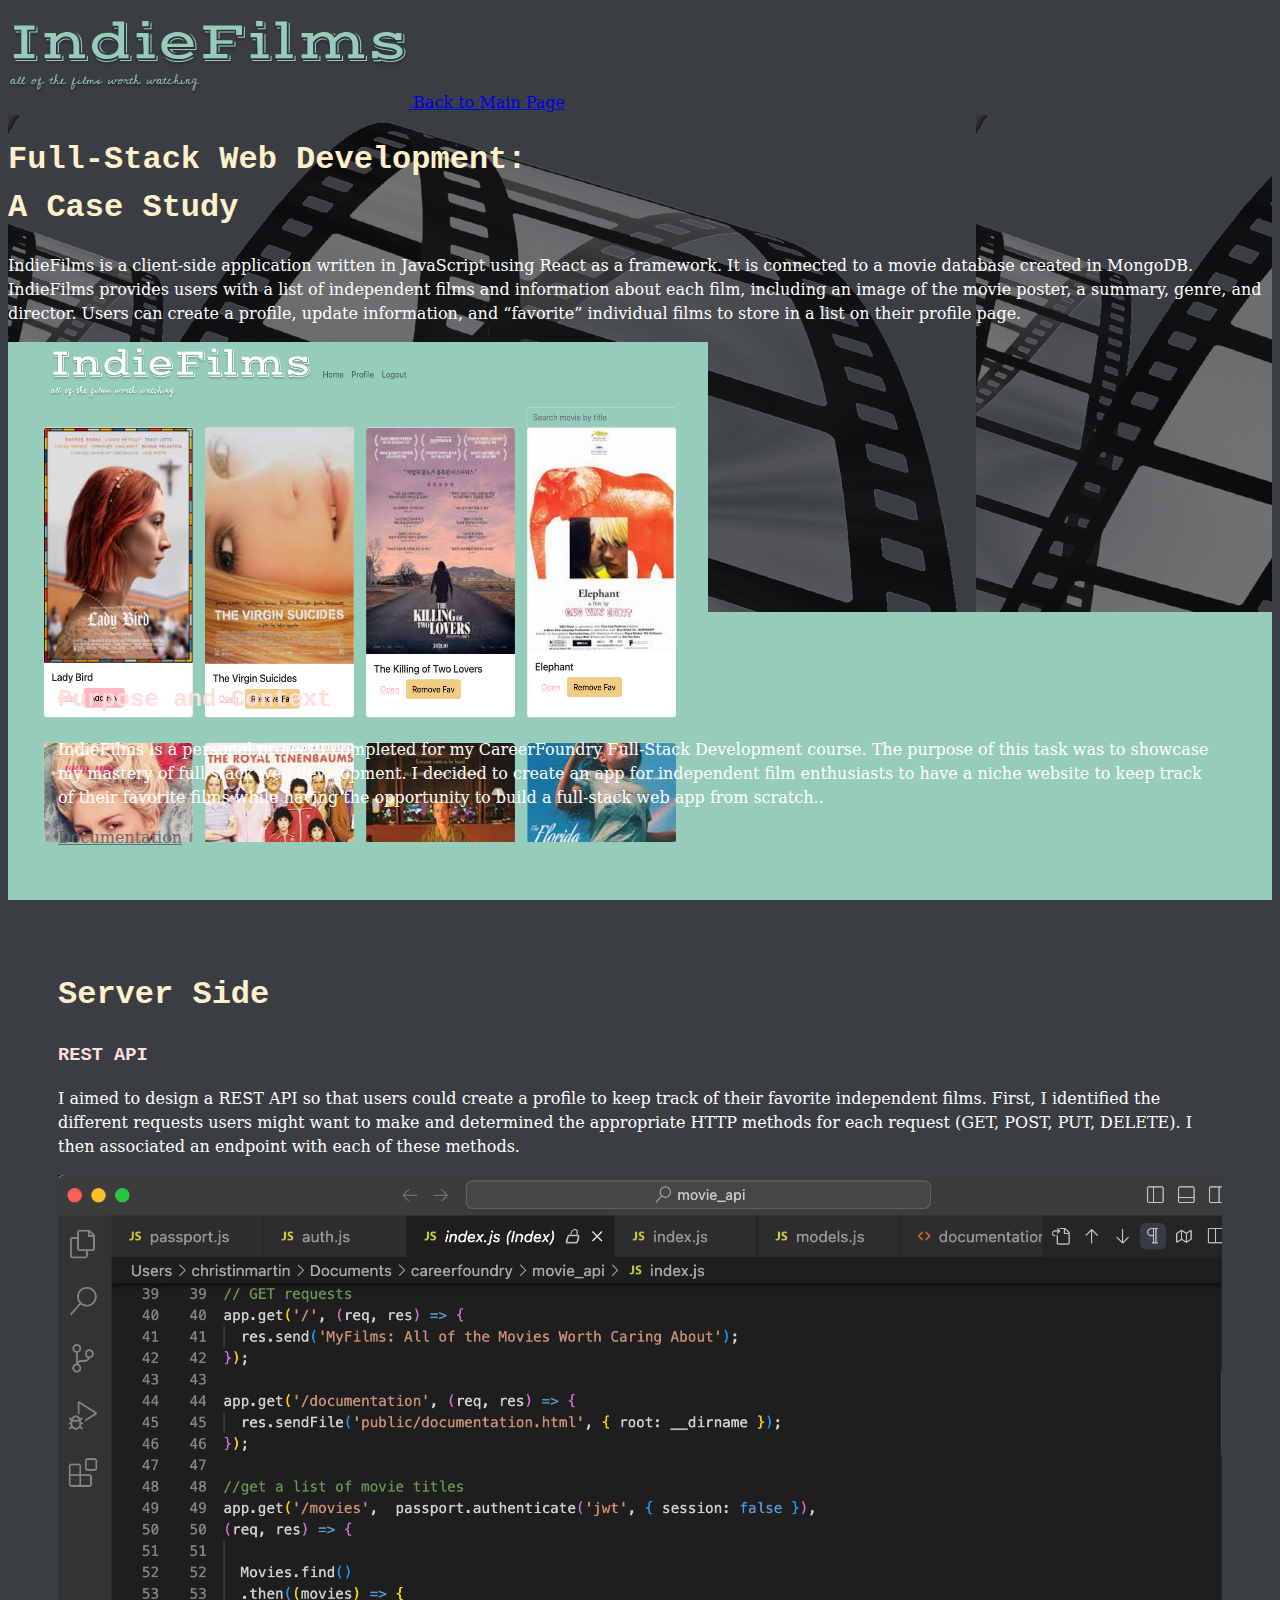
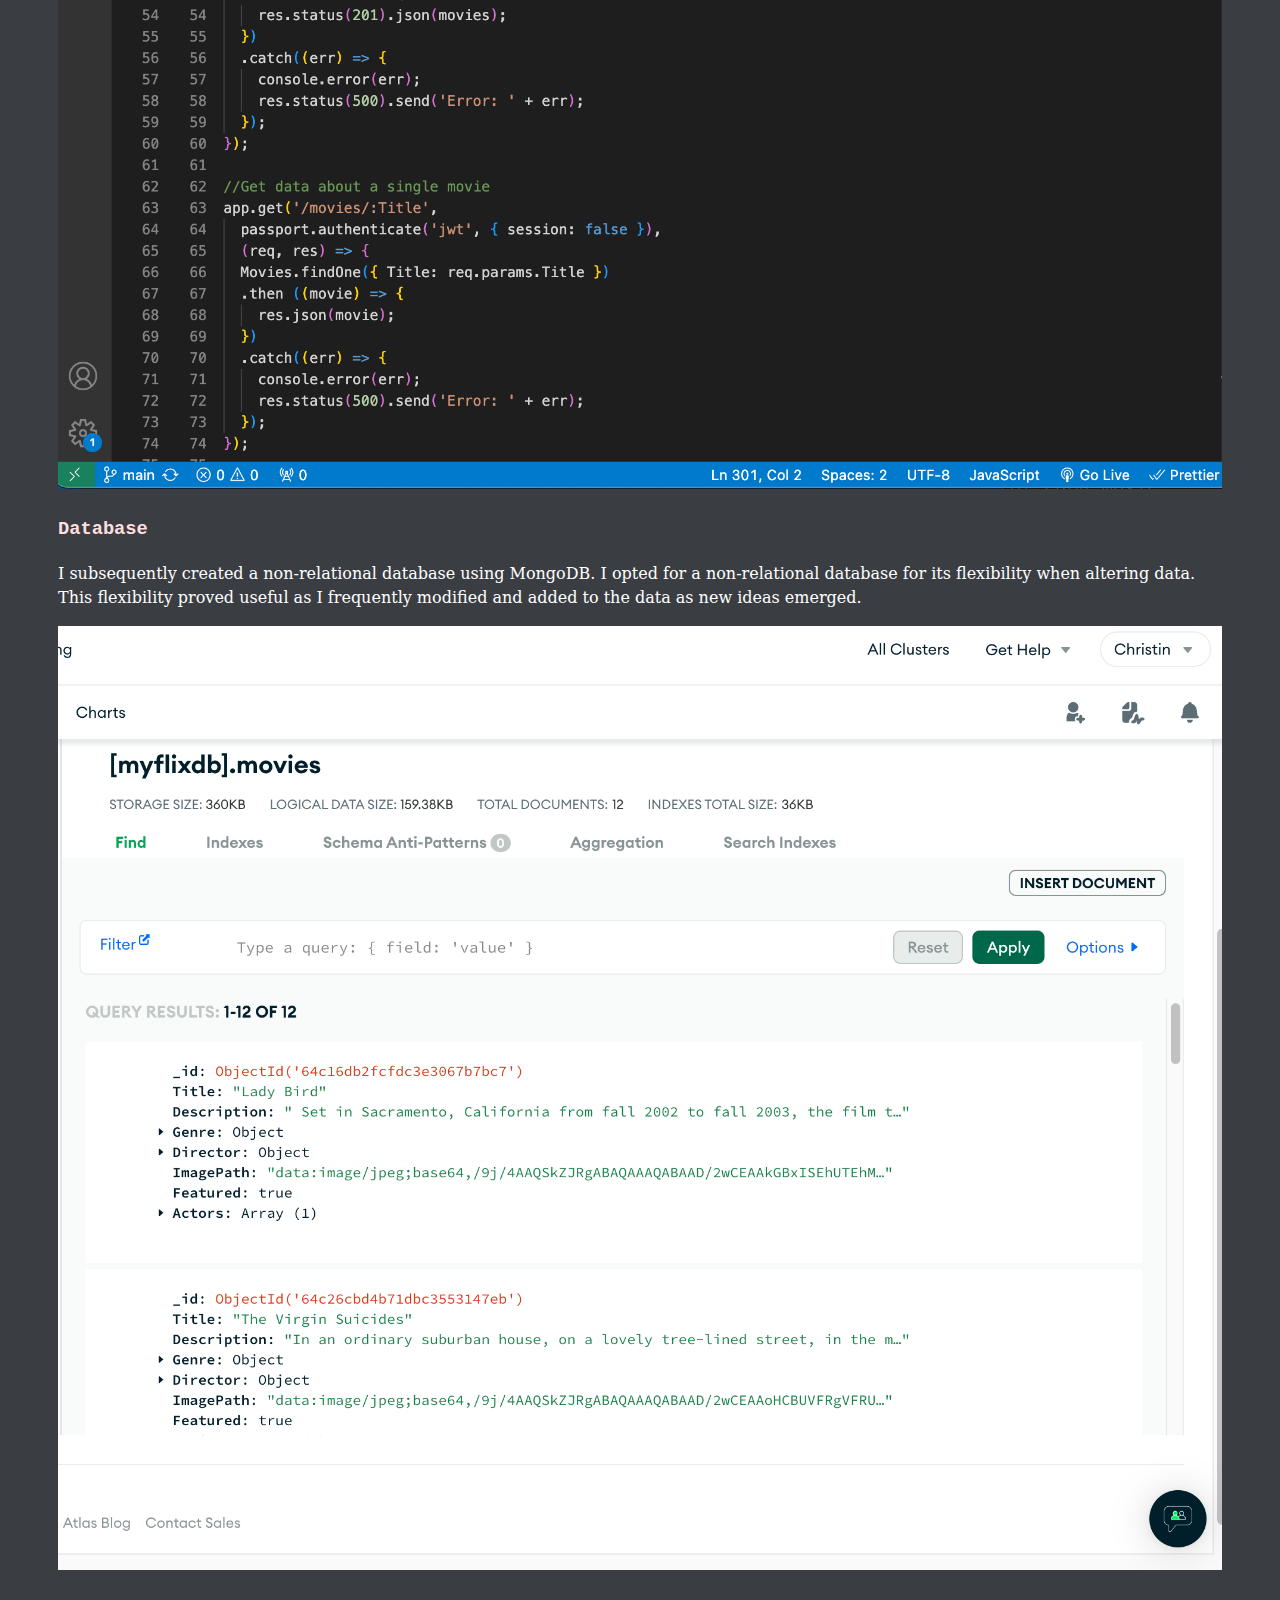
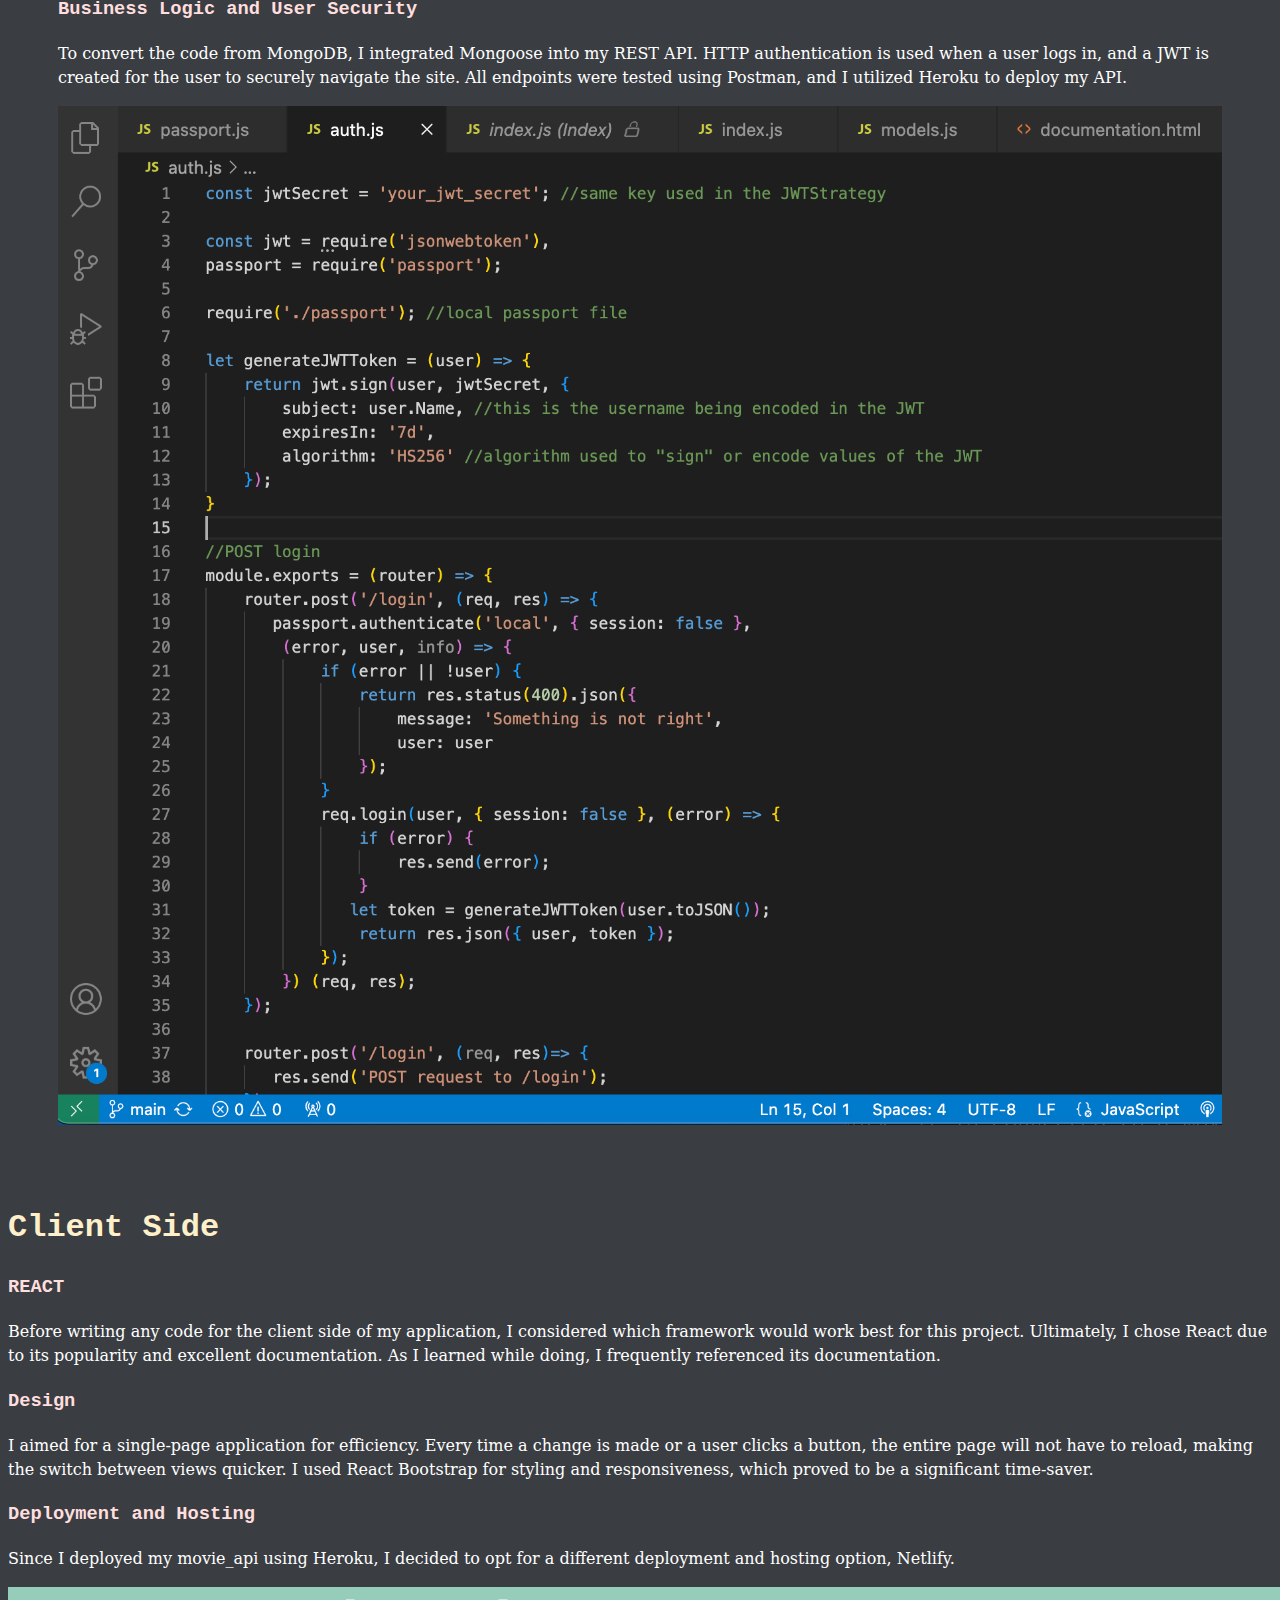
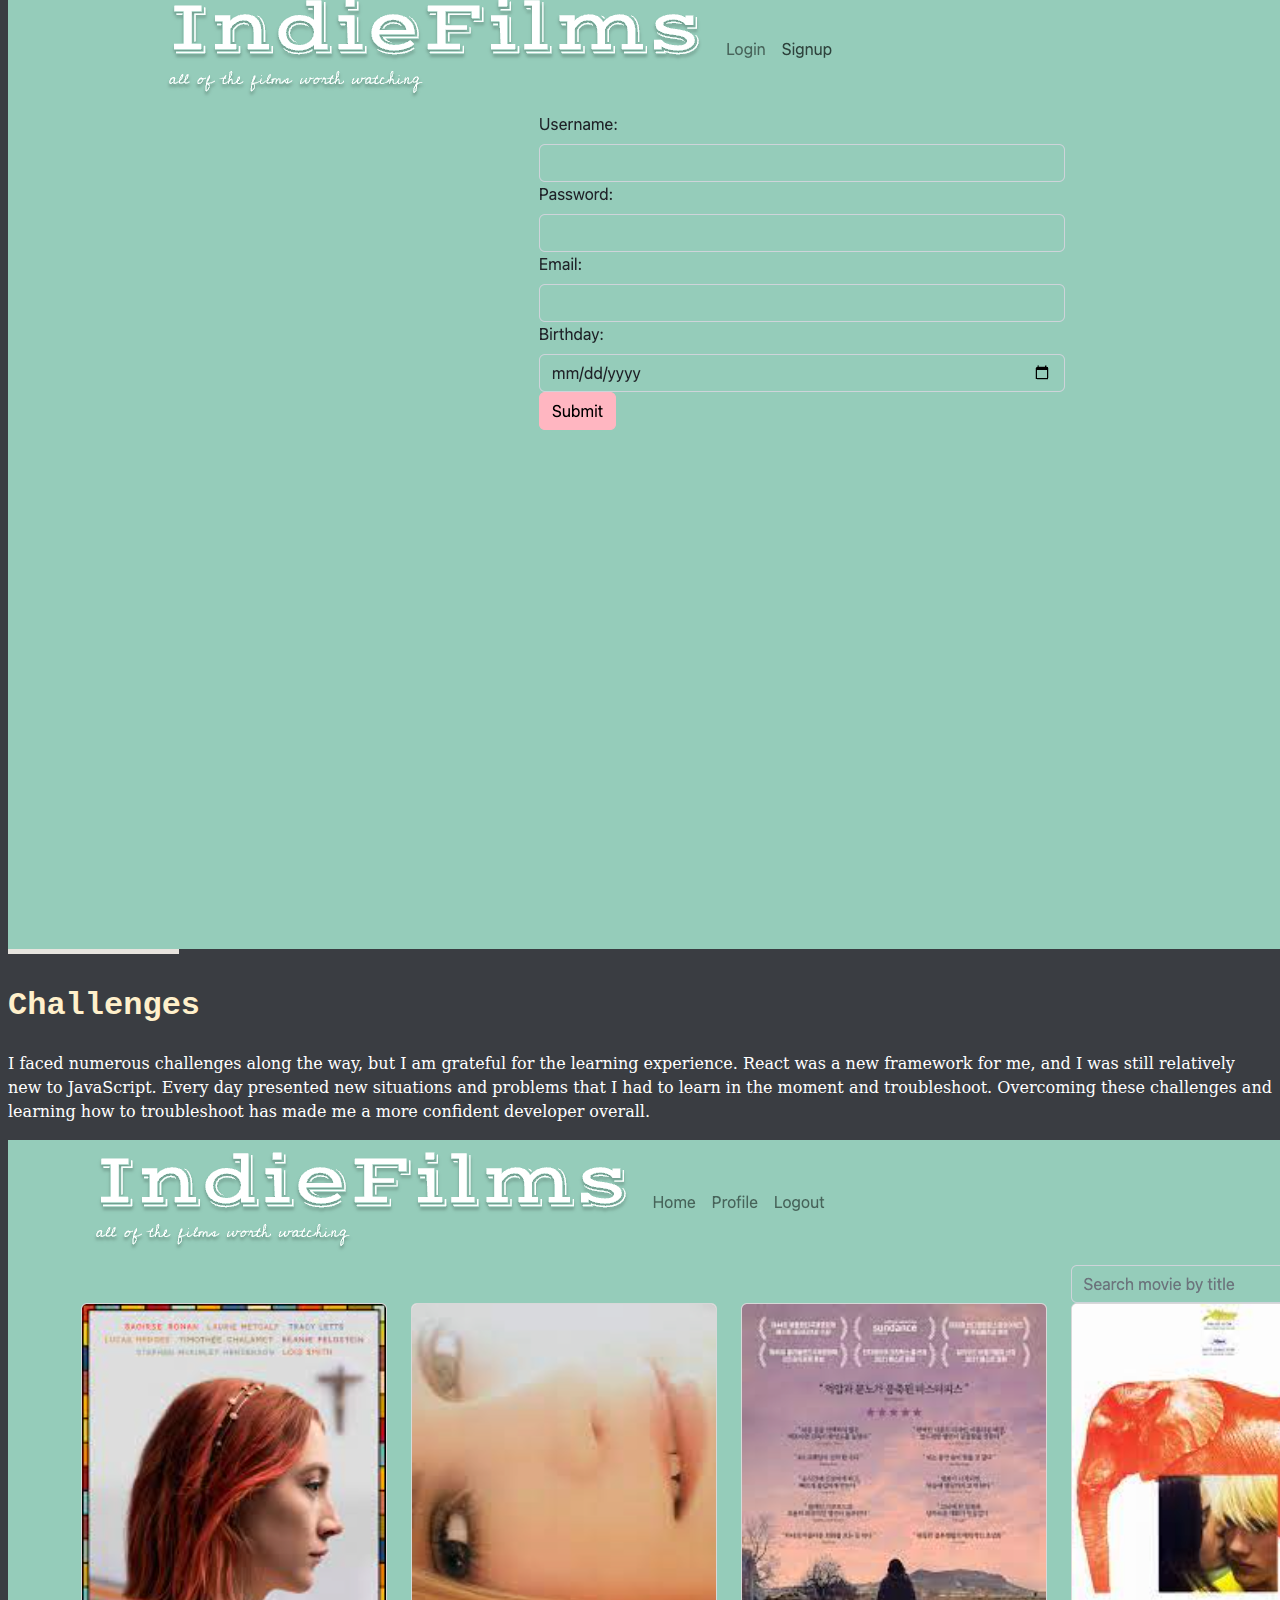
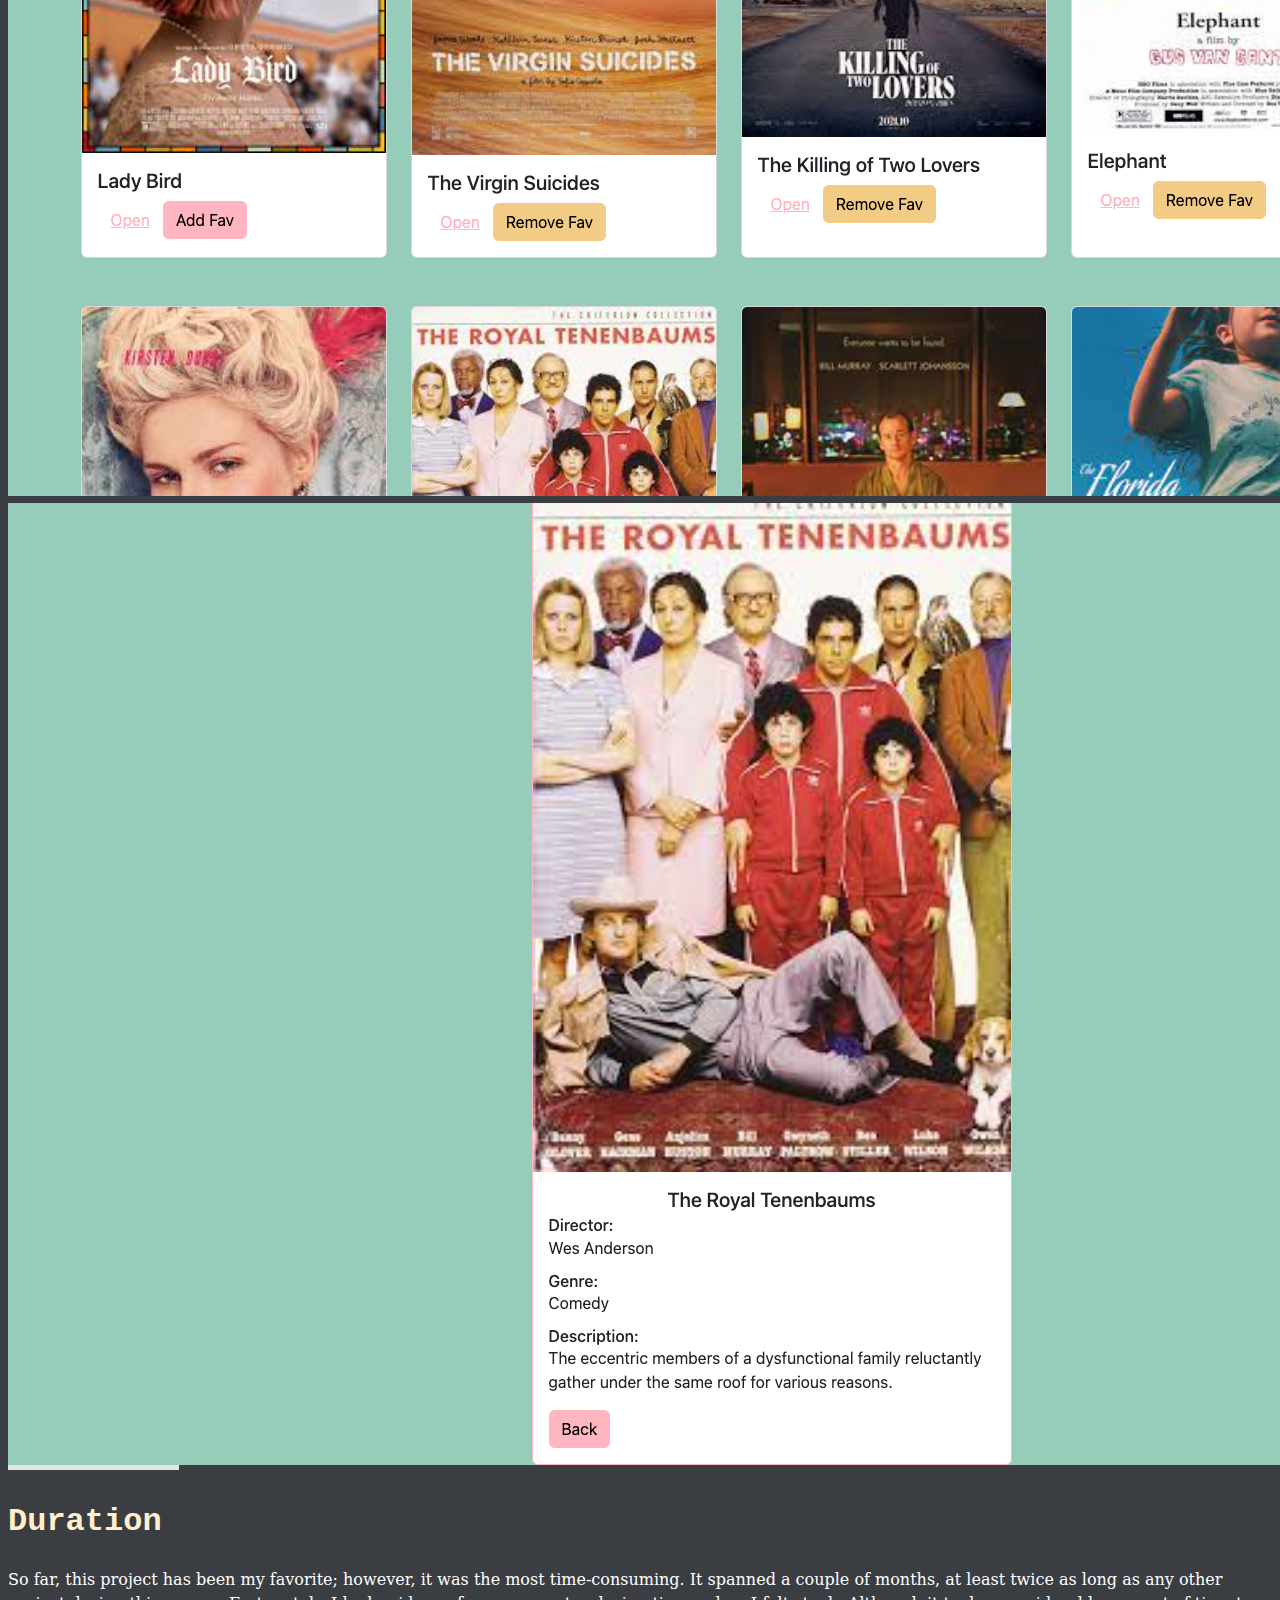
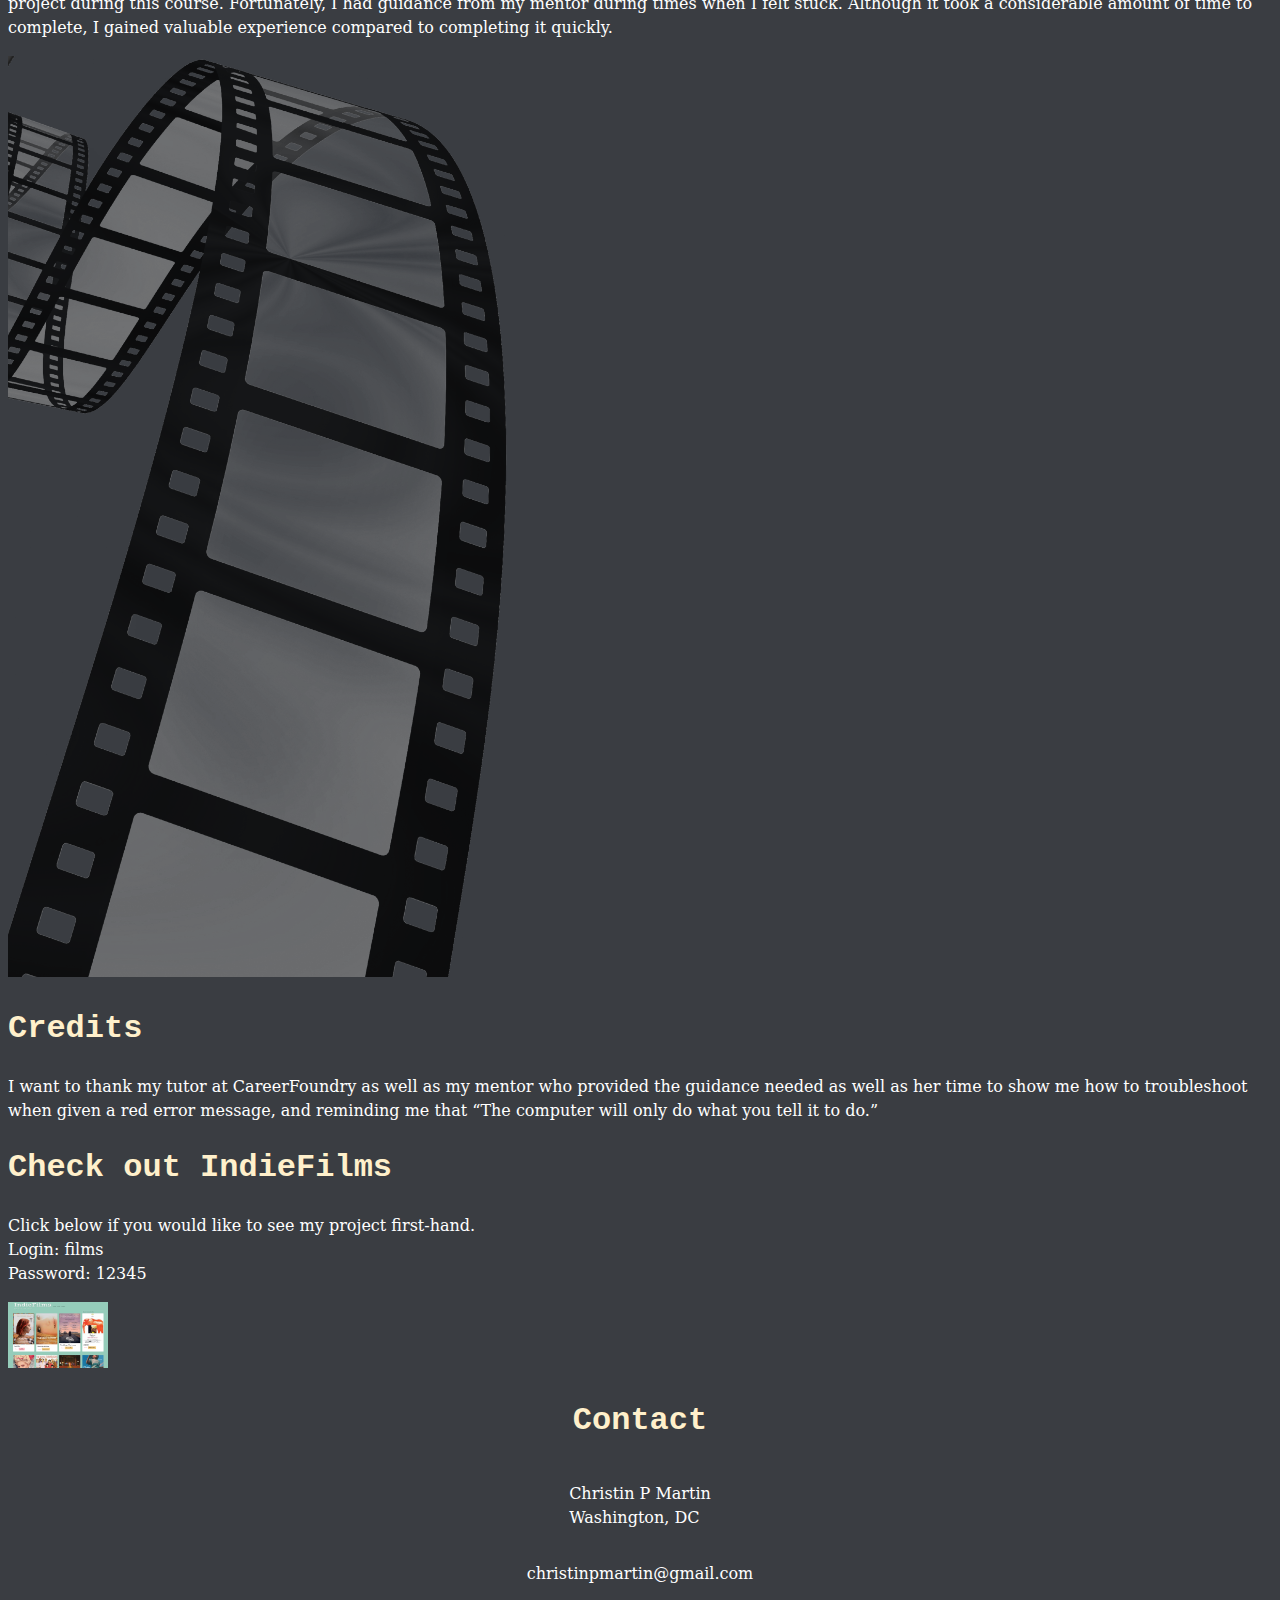
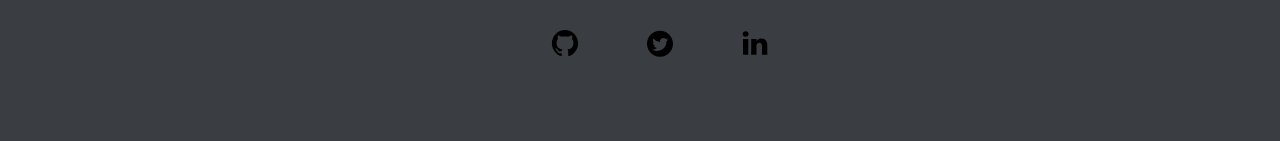
<file: casestudy.html>
<!DOCTYPE html>
<html lang="en">
<head>
    <meta charset="UTF-8">
    <meta name="viewport" content="width=device-width, initial-scale=1.0">
    <title>Case-Study</title>
    <link href="https://cdn.jsdelivr.net/npm/bootstrap@5.3.2/dist/css/bootstrap.min.css" rel="stylesheet" integrity="sha384-T3c6CoIi6uLrA9TneNEoa7RxnatzjcDSCmG1MXxSR1GAsXEV/Dwwykc2MPK8M2HN" crossorigin="anonymous">
    <link rel="stylesheet" type="text/css" href="./stylesheet2.css">

</head>
<body>
  <nav class="navbar" style="background-color: rgb 58, 61, 66;">
    <div class="container">
      <a class="navbar-brand" href="./index.html">
        <img src="./indiefilms.svg" alt="indiefilms logo" width="400" height="100px">
        <a class="nav-link active" aria-current="page" href="./index.html">Back to Main Page</a>
      </a>
    </div>
  </nav>
<!--hero backgroung image-->
  <div class="p-5 text-center bg-image rounded-3" style="
    background-image: url('./filmstrip.png');
    height: 735px;
  " >
  <div class="mask" style="background-color: rgba(0, 0, 0, 0.0);">
<!--Hero-->
 <div class="px-4 pt-5 my-5 text-center border-bottom">
  <h1 class="display-4 fw-bold">Full-Stack Web Development:<br>A Case Study</h1>
  <div class="col-lg-6 mx-auto">
    <p class="lead mb-4">IndieFilms is a client-side application written in JavaScript 
      using React as a framework. It is connected to a movie database created in MongoDB. 
      IndieFilms provides users with a list of independent films and information about each
       film, including an image of the movie poster, a summary, genre, and director. Users can 
       create a profile, update information, and “favorite” individual films to store in a list 
       on their profile page.</p> 
  </div>
  <div class="overflow-hidden" style="max-height: 30vh;">
    <div class="container px-5">
      <img src="./indiefilms.png" class="img-fluid border rounded-3 shadow-lg mb-4" alt="screenshot of mainview" width="700" height="500" loading="lazy">
    </div>
  </div>
</div>
<!--Second Container-->
<div class="container-fluid bg-2 text-center">
  <h2 class="margin">Purpose and Context</h2>
  <p> IndieFilms is a personal project I completed for my CareerFoundry Full-Stack Development course. 
    The purpose of this task was to showcase my mastery of full-stack web development. I decided to 
    create an app for independent film enthusiasts to have a niche website to keep track of their favorite 
    films while having the opportunity to build a full-stack web app from scratch..</p>
    <a class="nav-link active" alt="table with the url endpoints for all of the CRUD operations" style="color:dimgray" href="./documentation.html">Documentation</a>
</div>
</div>
  <!---->
  <!-- Third Container (Grid) -->
<div class="container-fluid bg-3 text-center">    
  <h1 class="margin">Server Side</h1>
  <div class="row">
    <div class="col-sm-4">
      <h3>REST API</h3>
      <p>I aimed to design a REST API so that users could create a profile to keep track
         of their favorite independent films. First, I identified the different requests users 
         might want to make and determined the appropriate HTTP methods for each request (GET, POST, PUT, DELETE). 
         I then associated an endpoint with each of these methods.</p>
      <img src="./movieAPI.png" class="img-thumbnail" style="width:100%" alt="Image">
    </div>
    <div class="col-sm-4"> 
      <h3>Database</h3>
      <p> I subsequently created a non-relational database using MongoDB.
         I opted for a non-relational database for its flexibility when altering data. 
         This flexibility proved useful as I frequently modified and added to the data 
         as new ideas emerged.</p>
      <img src="./mongodb.png" class="img-thumbnail" style="width:100%" alt="Image">
    </div>
    <div class="col-sm-4"> 
      <h3>Business Logic and User Security</h3>
      <p>To convert the code from MongoDB, I integrated Mongoose into my REST API.
         HTTP authentication is used when a user logs in, and a JWT is created for 
         the user to securely navigate the site. All endpoints were tested using Postman, 
         and I utilized Heroku to deploy my API.
      </p>
      <img src="./authorization.png" class="img-thumbnail" style="width:100%" alt="Image">
    </div>
  </div>
</div>
  <!--Fourth container-->
 
  <div class="container text-center">
    <h1 class="p-5">Client Side</h1>
    <div class="row">
      <div class="col-4">
          <h3>REACT</h3>
          <p>Before writing any code for the client side of my application, 
            I considered which framework would work best for this project. 
            Ultimately, I chose React due to its popularity and excellent documentation.
             As I learned while doing, I frequently referenced its documentation.</p>
            <h3>Design</h3>
        <p>I aimed for a single-page application for efficiency. Every time a change is 
          made or a user clicks a button, the entire page will not have to reload, making 
          the switch between views quicker. I used React Bootstrap for styling and responsiveness, 
          which proved to be a significant time-saver.
        </p>
        <h3>Deployment and Hosting</h3>
        <p class="pb-3">Since I deployed my movie_api using Heroku, I decided to opt for a different deployment and hosting option, Netlify.</p>
        <img src="./signupview.png" class="img-thumbnail" alt="...">
        <h1 class="pt-5">Challenges</h1>
        <p>I faced numerous challenges along the way, but I am grateful for the learning experience. 
          React was a new framework for me, and I was still relatively new to JavaScript. Every day 
          presented new situations and problems that I had to learn in the moment and troubleshoot. 
          Overcoming these challenges and learning how to troubleshoot has made me a more confident 
          developer overall.
        </p>
       </div>
     
      <div class="col-4">
        <img src="./indiefilms.png" class="img-thumbnail" alt="...">
        <div class="p-4"></div>
        <img src="./movieview.png" class="img-thumbnail" alt="...">
      
     
        <h1 class="pt-5">Duration</h1>
        <p>So far, this project has been my favorite; 
          however, it was the most time-consuming. It spanned a couple of months, 
          at least twice as long as any other project during this course. 
          Fortunately, I had guidance from my mentor during times when I felt stuck. 
          Although it took a considerable amount of time to complete, I gained valuable 
          experience compared to completing it quickly. 
        </p>
      </div>

      <div class="col-4">
        <img src="./filmstrip.png" class="rounded" style="width: 500px" alt="...">
    </div>
    </div>

    <div class="container text-center">
      <h1>Credits</h1>
        <p>I want to thank my tutor at CareerFoundry as well as my mentor who provided the guidance needed as well as her
            time to show me how to troubleshoot when given a red error message, and reminding me that “The computer
            will only do what you tell it to do.”</p>
    </div>
    <div class="container text-center">
      <h1>Check out IndieFilms</h1>
        <p>Click below if you would like to see my project first-hand.<br>Login: films<br>Password: 12345</p>
        <a href="https://worthyindiefilms.netlify.app/login" target="_blank"><img src="./indiefilms.png" style="width: 100px"></a>
    </div>
  
    </div>
    <section id="contact-section">
      <footer class="contact">
        <div class="contact-container">
        <h1 class="pt-5">Contact</h1>
        <p>
          Christin P Martin
          <br>
          Washington, DC
        </p>
        <p class="email">
          <span>christinpmartin@gmail.com</span>
        </p>
        </div>
    
    <div class="social-media">
      <ul>
         <li class="social-icons"><a href="https://github.com/Christin-paige" target="_blank"><img src="./github.svg" aria-hidden="true"></a></li>
         <li class="social-icons"><a href="https://twitter.com/christinpmartin" target="_blank"><img src="./twitter.svg" aria-hidden="true"></a></li>
         <li class="social-icons"><a href="https://www.linkedin.com/in/christin-martin-9991b5202/" target="_blank"><img src="./linkedin.svg" aria-hidden="true"></a></li>
      </ul>
    </div>
    </footer>
    </section>
    
       

    <script src="https://cdn.jsdelivr.net/npm/bootstrap@5.3.2/dist/js/bootstrap.bundle.min.js" integrity="sha384-C6RzsynM9kWDrMNeT87bh95OGNyZPhcTNXj1NW7RuBCsyN/o0jlpcV8Qyq46cDfL" crossorigin="anonymous"></script>
</body>
</html>
</file>
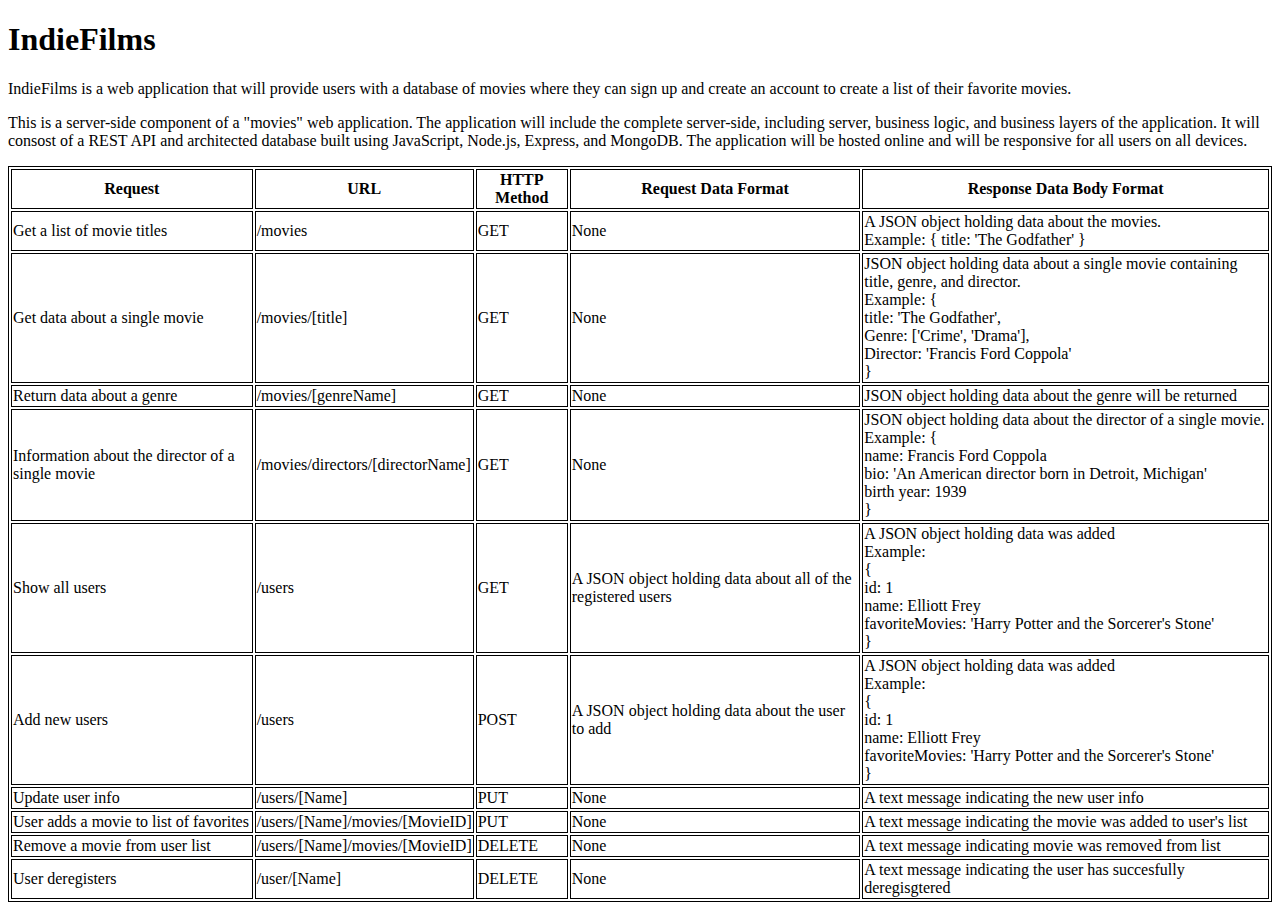
<file: documentation.html>
<!DOCTYPE html>
<html lang="en">
<head>
    <meta charset="UTF-8">
    <meta name="viewport" content="width=device-width, initial-scale=1.0">
    <title>Documentation</title>
</head>
<style>
    table, th, td {
      border:1px solid black;
    }
    </style>
<body>
    <h1>IndieFilms</h1>
    <p>IndieFilms is a web application that will provide users with a database of
        movies where they can sign up and create an account to create a list
        of their favorite movies.
    </p>
    <p>
        This is a server-side component of a "movies" web application. The
        application will include the complete server-side, including server, 
        business logic, and business layers of the application.  It will
        consost of a REST API and architected database built using JavaScript,
        Node.js, Express, and MongoDB.  The application will be hosted online and will
        be responsive for all users on all devices.
    </p>

    <table style = "width: 100%">
        <tr>
            <th>Request</th>
            <th>URL</th>
            <th>HTTP Method</th>
            <th>Request Data Format</th>
            <th>Response Data Body Format</th>
        </tr>
        <tr>
            <td>Get a list of movie titles</td>
            <td>/movies</td>
            <td>GET</td>
            <td>None</td>
            <td>A JSON object holding data about the movies.<br>
                Example:
              
                {
                    title: 'The Godfather'
                }
            </td>
        </tr>
        <tr>
            <td>Get data about a single movie</td>
            <td>/movies/[title]</td>
            <td>GET</td>
            <td>None</td>
            <td>JSON object holding data about a single movie containing
                title, genre, and director. <br>Example:
                { <br>
                    title: 'The Godfather',<br>
                    Genre: ['Crime', 'Drama'],<br>
                    Director: 'Francis Ford Coppola'<br>
                }
            </td>
        </tr>
            <tr>
                <td>Return data about a genre</td>
                <td>/movies/[genreName]</td>
                <td>GET</td>
                <td>None</td>
                <td>JSON object holding data about the genre will be returned</td>
            </tr>
            <tr>
            <td>Information about the director of a single movie</td>
            <td>/movies/directors/[directorName]</td>
            <td>GET</td>
            <td>None</td>
            <td>JSON object holding data about the director of a single movie.  <br>
            Example: 
            { <br> 
                name: Francis Ford Coppola<br>
                bio: 'An American director born in Detroit, Michigan'<br>
                birth year: 1939<br>
                
            }

            </td>
        </tr>
        <tr>
            <td>Show all users</td>
            <td>/users</td>
            <td>GET</td>
            <td>A JSON object holding data about all of the registered users</td>
            <td>A JSON object holding data was added<br>
            Example: <br>
        {<br>
        id: 1 <br>
        name: Elliott Frey <br>
        favoriteMovies: 'Harry Potter and the Sorcerer's Stone' <br>
        }
    </td>
            
        </tr>
        <tr>
            <td>Add new users</td>
            <td>/users</td>
            <td>POST</td>
            <td>A JSON object holding data about the user to add</td>
            <td>A JSON object holding data was added<br>
            Example: <br>
        {<br>
        id: 1 <br>
        name: Elliott Frey <br>
        favoriteMovies: 'Harry Potter and the Sorcerer's Stone' <br>
        }
    </td>
            
        </tr>
    
        <tr>
            <td>Update user info</td>
            <td>/users/[Name]</td>
            <td>PUT</td>
            <td>None</td>
            <td>A text message indicating the new user info</td>
        </tr>
        <tr>
            <td>User adds a movie to list of favorites</td>
            <td>/users/[Name]/movies/[MovieID]</td>
            <td>PUT</td>
            <td>None</td>
            <td>A text message indicating the movie was added to user's list</td>
        </tr>
        <tr>
            <td>Remove a movie from user list</td>
            <td>/users/[Name]/movies/[MovieID]</td>
            <td>DELETE</td>
            <td>None</td>
            <td>A text message indicating movie was removed from list</td>
        </tr>
        <tr>
            <td>User deregisters</td>
            <td>/user/[Name]</td>
            <td>DELETE</td>
            <td>None</td>
            <td>A text message indicating the user has succesfully deregisgtered</td>
        </tr>

    </table>
</body>
</html>
</file>
<file: stylesheet2.css>
* {
    -webkit-box-sizing: border-box;
            box-sizing: border-box;
}

body {
    display: flex;
    flex-direction: column;
    min-height: 100vh;
    font-family: 'serif';
    font-weight: 400;
    background-color: rgb(58, 61, 66);
    line-height: 1.5;
    background-repeat: no-repeat;
    background-size: cover;
    background-attachment: fixed;
    color: white;
  
    
}
.bg-2 { 
    background-color: #95ccba; /* Teal*/
    color: #ffffff;
    padding: 50px;
  
  }
  .bg-3 { 
    background-color:rgb(58, 61, 66); /* White */
   
    padding: 50px;
  }


.home {
    display: flex;
    justify-content: left;
    padding-top: 50px;
    padding-left: 50px;
    width: 100%;
    color: white;
    text-decoration: none;
    color: #ffdede;
    font-family: 'Courier New', Courier, monospace;
    font-size: large;

}
h1 {
    font-family: 'Courier New', Courier, monospace;
    color:#fff0cb
   
}
h2, h3 {
    font-family: 'Courier New', Courier, monospace;
    color: #ffdede;

}
.case-study {
    padding-left: 100px;
}




.logo {
  width: 50%;
  padding: 50px;
  box-sizing: border-box;
  
}





.intro-content {
    width: 50%;
    padding-bottom: 100px;
    padding-left: 175px;
    
}
.intro {
    padding-top: 100px;
    display: flex;
    justify-content: space-around;
}


.homeview{
    border-width: 5px;
    border-color: #ffdede;
    border-style: double;
    width: 75%;
    box-sizing: border-box;
}


.server-side-content {
   display: flex;
  padding: 50px;
  
}
.server-side-paragraph {
   
    width: 50%;
}
  
.server-image {
    display: flex;
  

}

.approach-heading {
    width: 100%;
    padding-left: 175px;
   
}

.client-content {
    padding-left: 200px;
  
   
   
}


.postman {
    width: 100%;
    display: flex;
    flex-direction: column;
    padding-right: 50px;

}

.mongodb {
    width: 100%;
    padding-right: 50px;
   
}

.client-images {
    display: flex;
    justify-content: space-around;
    padding: 50px;
  
}

.signinview {
  width: 75%;
  border-width: 5px;
  border-color: #ffdede;
  border-style: double;

    
}

.profileview {
    width: 75%;
    border-width: 5px;
  border-color: #ffdede;
  border-style: double;
   
}
.movieview {
    width: 75%;
    border-width: 5px;
    border-color: #ffdede;
  border-style: double;
   
   
}

.challenges {
 padding-left: 175px;
}

.duration {
    padding-left: 175px;
}

.credits {
    padding-left:175px;
    padding-bottom: 100px;
}

.contact-container {
    color:white;
    display: flex;
    flex-direction: column;
    align-items: center;
}
.social-media {
 display: flex;
 justify-content: center;
 padding-bottom: 50px;

}
.social-icons {
    list-style: none;
    margin: 10px 30px;
    display: inline-block;
    transition: .5s;
    color: #fff;

}


@media only screen and (max-width: 768px) {
    .logo, .intro-content, .homeview, .server-side-content, .approach-heading, .client-content,
    .postman, .mongodb, .signinview, .client-images, .profileview, .movieview, .challenges,
    .duration, .credits {
        padding: 0 10px; /* Adjust padding as needed for smaller screens */
    }
}
</file>
